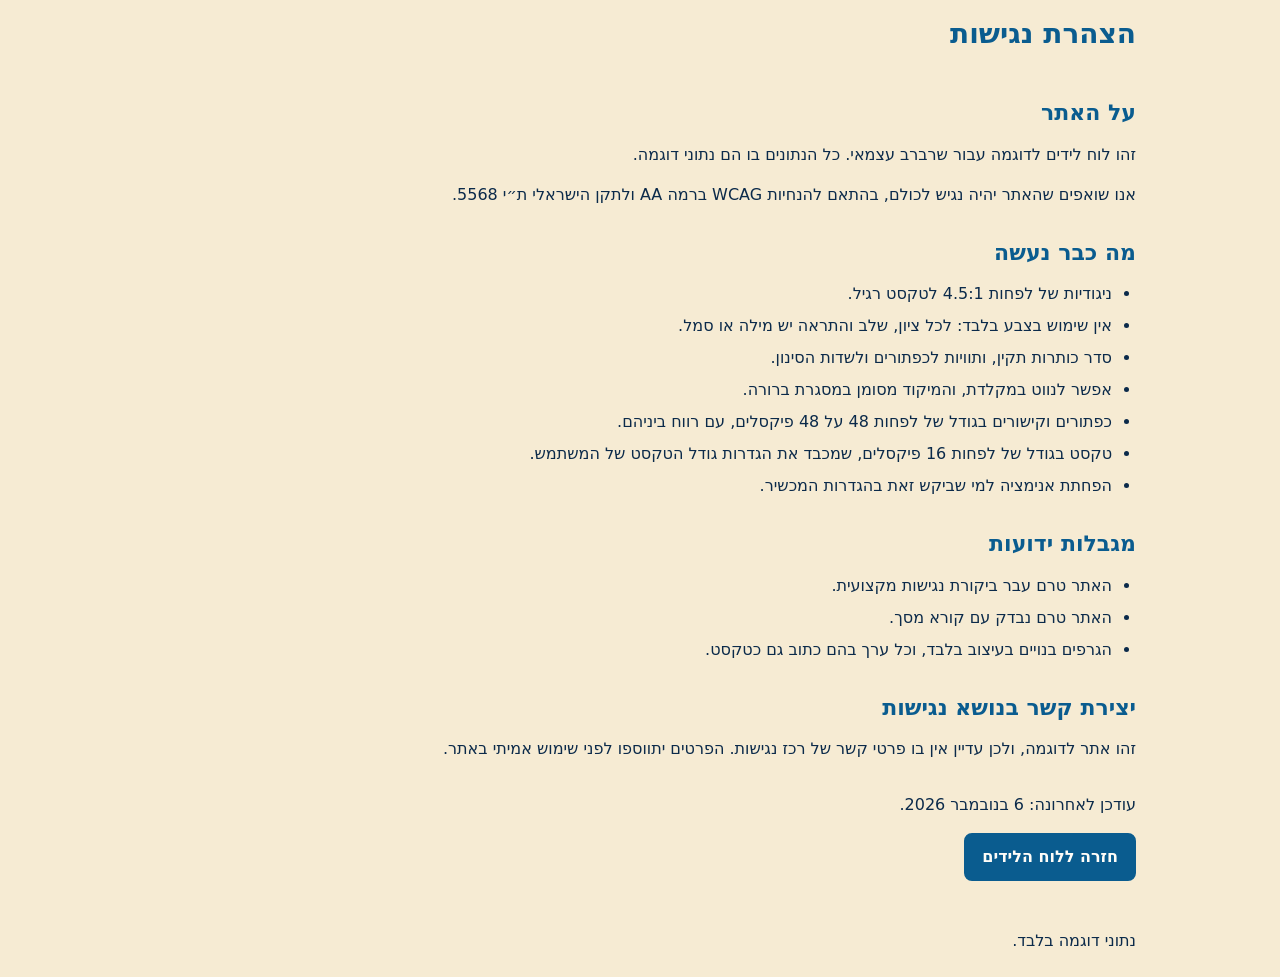
<file: accessibility.html>
<!DOCTYPE html>
<html lang="he" dir="rtl">
<head>
  <meta charset="utf-8">
  <meta name="viewport" content="width=device-width, initial-scale=1">
  <title>הצהרת נגישות - לוח לידים לשרברב</title>
  <link rel="stylesheet" href="style.css">
</head>
<body>
  <header class="page-header">
    <h1>הצהרת נגישות</h1>
  </header>

  <main class="statement">
    <section aria-labelledby="about-title">
      <h2 id="about-title">על האתר</h2>
      <p>זהו לוח לידים לדוגמה עבור שרברב עצמאי. כל הנתונים בו הם נתוני דוגמה.</p>
      <p>אנו שואפים שהאתר יהיה נגיש לכולם, בהתאם להנחיות WCAG ברמה AA ולתקן הישראלי ת״י 5568.</p>
    </section>

    <section aria-labelledby="done-title">
      <h2 id="done-title">מה כבר נעשה</h2>
      <ul>
        <li>ניגודיות של לפחות 4.5:1 לטקסט רגיל.</li>
        <li>אין שימוש בצבע בלבד: לכל ציון, שלב והתראה יש מילה או סמל.</li>
        <li>סדר כותרות תקין, ותוויות לכפתורים ולשדות הסינון.</li>
        <li>אפשר לנווט במקלדת, והמיקוד מסומן במסגרת ברורה.</li>
        <li>כפתורים וקישורים בגודל של לפחות 48 על 48 פיקסלים, עם רווח ביניהם.</li>
        <li>טקסט בגודל של לפחות 16 פיקסלים, שמכבד את הגדרות גודל הטקסט של המשתמש.</li>
        <li>הפחתת אנימציה למי שביקש זאת בהגדרות המכשיר.</li>
      </ul>
    </section>

    <section aria-labelledby="limits-title">
      <h2 id="limits-title">מגבלות ידועות</h2>
      <ul>
        <li>האתר טרם עבר ביקורת נגישות מקצועית.</li>
        <li>האתר טרם נבדק עם קורא מסך.</li>
        <li>הגרפים בנויים בעיצוב בלבד, וכל ערך בהם כתוב גם כטקסט.</li>
      </ul>
    </section>

    <section aria-labelledby="contact-title">
      <h2 id="contact-title">יצירת קשר בנושא נגישות</h2>
      <p>זהו אתר לדוגמה, ולכן עדיין אין בו פרטי קשר של רכז נגישות. הפרטים יתווספו לפני שימוש אמיתי באתר.</p>
    </section>

    <p>עודכן לאחרונה: 6 בנובמבר 2026.</p>
    <p><a class="action-button" href="index.html">חזרה ללוח הלידים</a></p>
  </main>

  <footer class="page-footer">
    <p>נתוני דוגמה בלבד.</p>
  </footer>
</body>
</html>
</file>
<file: style.css>
/* Sea and sand theme. See SPEC.md section 8. */
:root {
  --sand: #F6EBD3;
  --card: #FFFDF8;
  --text: #0B2A4A;
  --sea: #0A5C8F;
  --turquoise: #8FD3DC;
  --border: #E9CF9A;
  --alert: #B53A22; /* coral: used for alerts only */
}

* {
  box-sizing: border-box;
}

body {
  margin: 0;
  background: var(--sand);
  color: var(--text);
  font-family: system-ui, -apple-system, "Segoe UI", Arial, sans-serif;
  font-size: 1rem;
  line-height: 1.5;
}

.page-header,
main,
.page-footer {
  max-width: 64rem;
  margin: 0 auto;
  padding: 1rem;
}

h1,
h2 {
  color: var(--sea);
  line-height: 1.25;
  margin: 0 0 1rem;
}

h1 {
  font-size: 1.75rem;
}

h2 {
  font-size: 1.375rem;
}

.lead-list {
  list-style: none;
  margin: 0;
  padding: 0;
  display: grid;
  grid-template-columns: repeat(auto-fill, minmax(min(100%, 18rem), 1fr));
  gap: 1rem;
}

.lead-card {
  background: var(--card);
  border: 2px solid var(--border);
  border-radius: 0.75rem;
  padding: 1rem;
  overflow-wrap: anywhere;
}

.lead-name {
  margin: 0 0 0.25rem;
  font-size: 1.125rem;
  font-weight: 700;
}

.lead-line {
  margin: 0;
}

.lead-stage {
  display: inline-block;
  margin-top: 0.75rem;
  padding: 0.25rem 0.75rem;
  background: var(--turquoise);
  color: var(--text);
  border: 2px solid var(--sea);
  border-radius: 999px;
  font-weight: 700;
}

[hidden] {
  display: none !important;
}

.lead-card.tappable {
  cursor: pointer;
}

.lead-card.has-alert {
  border-color: var(--alert);
}

.lead-alert {
  display: inline-block;
  margin: 0.25rem 0 0.5rem;
  padding: 0.25rem 0.75rem;
  background: var(--alert);
  color: var(--card);
  border-radius: 0.5rem;
  font-weight: 700;
}

/* Score levels: High = deep blue, Medium = sand, Low = blue-gray.
   The level is always written as a word as well. */
.score-badge {
  display: inline-block;
  padding: 0.25rem 0.75rem;
  border: 2px solid var(--text);
  border-radius: 999px;
  font-weight: 700;
}

.level-high {
  background: var(--text);
  color: var(--card);
}

.level-medium {
  background: var(--border);
  color: var(--text);
}

.level-low {
  background: #D3DCE4;
  color: var(--text);
  border-color: #4A6178;
}

.score-toggle {
  display: flex;
  align-items: center;
  justify-content: space-between;
  gap: 0.75rem;
  width: 100%;
  min-height: 3rem;
  margin-top: 0.75rem;
  padding: 0.5rem 0.75rem;
  background: var(--card);
  color: var(--text);
  border: 2px solid var(--sea);
  border-radius: 0.5rem;
  font: inherit;
  cursor: pointer;
}

.score-toggle-hint {
  color: var(--sea);
  font-weight: 700;
}

.breakdown {
  list-style: none;
  margin: 0.75rem 0 0;
  padding: 0;
}

.breakdown-row {
  display: grid;
  grid-template-columns: 1fr auto;
  column-gap: 0.75rem;
  padding: 0.5rem 0;
  border-top: 1px solid var(--border);
}

.breakdown-name {
  font-weight: 700;
}

.breakdown-points {
  grid-row: 1;
  grid-column: 2;
  font-weight: 700;
  white-space: nowrap;
}

.breakdown-detail {
  grid-column: 1;
}

.breakdown-total {
  border-top: 2px solid var(--text);
}

main section {
  margin-bottom: 2rem;
}

.action-button,
.call-button {
  display: flex;
  align-items: center;
  justify-content: center;
  width: 100%;
  min-height: 3rem;
  padding: 0.5rem 1rem;
  background: var(--sea);
  color: var(--card);
  border: 2px solid var(--sea);
  border-radius: 0.5rem;
  font: inherit;
  font-weight: 700;
  text-decoration: none;
  cursor: pointer;
}

.call-button {
  min-height: 3.5rem;
  margin-top: 1rem;
  font-size: 1.25rem;
}

#all-leads-panel {
  margin-top: 1rem;
}

.filters {
  display: grid;
  grid-template-columns: repeat(auto-fit, minmax(min(100%, 14rem), 1fr));
  gap: 1rem;
}

.filter label {
  display: block;
  margin-bottom: 0.25rem;
  font-weight: 700;
}

.filter select {
  width: 100%;
  min-height: 3rem;
  padding: 0.5rem 0.75rem;
  background: var(--card);
  color: var(--text);
  border: 2px solid var(--sea);
  border-radius: 0.5rem;
  font: inherit;
}

/* Connection screen: asks for the Airtable token before any lead is shown. */
.connect {
  background: var(--card);
  border: 2px solid var(--sea);
  border-radius: 0.75rem;
  padding: 1rem;
}

.connect summary {
  display: flex;
  align-items: center;
  gap: 0.5rem;
  min-height: 3rem;
  cursor: pointer;
  font-weight: 700;
  color: var(--sea);
}

.connect summary::before {
  content: "◂";
}

.connect details[open] > summary::before {
  content: "▾";
}

.connect summary::-webkit-details-marker {
  display: none;
}

.connect summary h2 {
  margin: 0;
}

.connect form {
  margin-top: 0.5rem;
}

.filter input {
  width: 100%;
  min-height: 3rem;
  padding: 0.5rem 0.75rem;
  background: var(--card);
  color: var(--text);
  border: 2px solid var(--sea);
  border-radius: 0.5rem;
  font: inherit;
  text-align: left;
}

.remember {
  display: flex;
  align-items: center;
  gap: 0.75rem;
  min-height: 3rem;
  margin-top: 0.75rem;
  font-weight: 700;
  cursor: pointer;
}

.remember input {
  width: 1.5rem;
  height: 1.5rem;
  flex: none;
  accent-color: var(--sea);
}

.connect-actions {
  display: grid;
  grid-template-columns: repeat(auto-fit, minmax(min(100%, 12rem), 1fr));
  gap: 1rem;
  margin-top: 0.75rem;
}

.secondary-button {
  background: var(--card);
  color: var(--sea);
}

.action-button:disabled {
  opacity: 0.6;
  cursor: progress;
}

.connect-note {
  margin: 0.75rem 0 0;
}

.connect-help {
  margin-top: 0.5rem;
}

.connect-help ul,
.connect-problems ul {
  margin: 0.5rem 0 0;
  padding-inline-start: 1.5rem;
}

.connect-help li,
.connect-problems li {
  margin-bottom: 0.25rem;
  overflow-wrap: anywhere;
}

.connect-status-error {
  color: var(--alert);
}

.connect-problems {
  margin-top: 0.75rem;
}

.big-numbers {
  display: grid;
  grid-template-columns: repeat(auto-fit, minmax(min(100%, 16rem), 1fr));
  gap: 1rem;
  margin: 0;
}

.big-number {
  background: var(--card);
  border: 2px solid var(--border);
  border-radius: 0.75rem;
  padding: 1rem;
  overflow-wrap: anywhere;
}

.big-number-label {
  font-weight: 700;
}

.big-number-value {
  margin: 0.25rem 0;
  color: var(--sea);
  font-size: 2.25rem;
  font-weight: 700;
  line-height: 1.2;
}

.big-number-note {
  margin: 0;
}

/* Weather strip: 3 day cards in one row, also on a 360 px phone. */
.weather-strip {
  list-style: none;
  margin: 0;
  padding: 0;
  display: grid;
  grid-template-columns: repeat(3, minmax(0, 1fr));
  gap: 0.5rem;
}

.weather-day {
  background: var(--card);
  border: 2px solid var(--border);
  border-radius: 0.75rem;
  padding: 0.5rem;
  overflow-wrap: anywhere;
}

.weather-date {
  margin: 0 0 0.25rem;
  font-weight: 700;
  color: var(--sea);
}

.weather-line {
  margin: 0;
}

.weather-hint {
  margin: 0.5rem 0 0;
  padding-top: 0.5rem;
  border-top: 2px solid var(--border);
}

.weather-hint.is-warning {
  color: var(--alert);
  font-weight: 700;
}

/* Charts are made with CSS only. Every bar has its value written as text. */
.bar-list {
  list-style: none;
  margin: 0;
  padding: 0;
}

.bar-row {
  margin-bottom: 0.75rem;
}

.bar-label {
  display: block;
  margin-bottom: 0.25rem;
  font-weight: 700;
}

.bar-track {
  background: var(--card);
  border: 2px solid var(--border);
  border-radius: 0.5rem;
  overflow: hidden;
}

.bar-fill {
  display: flex;
  align-items: center;
  min-width: 3rem;
  min-height: 2.5rem;
  padding: 0 0.75rem;
  background: var(--turquoise);
  color: var(--text);
  border-inline-end: 2px solid var(--sea);
  font-weight: 700;
}

.bar-line {
  display: flex;
  align-items: center;
  gap: 0.75rem;
}

.bar-line .bar-track {
  flex: 1;
}

.bar-fill-plain {
  min-width: 0;
  min-height: 1.75rem;
  padding: 0;
}

.bar-value {
  min-width: 3.5rem;
  font-weight: 700;
}

.bar-detail {
  display: block;
  margin-top: 0.25rem;
}

.chart-summary {
  margin: 1rem 0 0;
  font-weight: 700;
}

.page-footer {
  color: var(--text);
}

.page-footer p {
  margin: 0 0 0.5rem;
}

.footer-link {
  display: inline-flex;
  align-items: center;
  min-height: 3rem;
  padding: 0 0.5rem;
  color: var(--sea);
  font-weight: 700;
}

.statement ul {
  padding-inline-start: 1.5rem;
}

.statement li {
  margin-bottom: 0.5rem;
}

.statement .action-button {
  display: inline-flex;
  width: auto;
}

:focus-visible {
  outline: 3px solid var(--sea);
  outline-offset: 3px;
}

@media (prefers-reduced-motion: reduce) {
  *,
  *::before,
  *::after {
    animation: none !important;
    transition: none !important;
    scroll-behavior: auto !important;
  }
}
</file>
